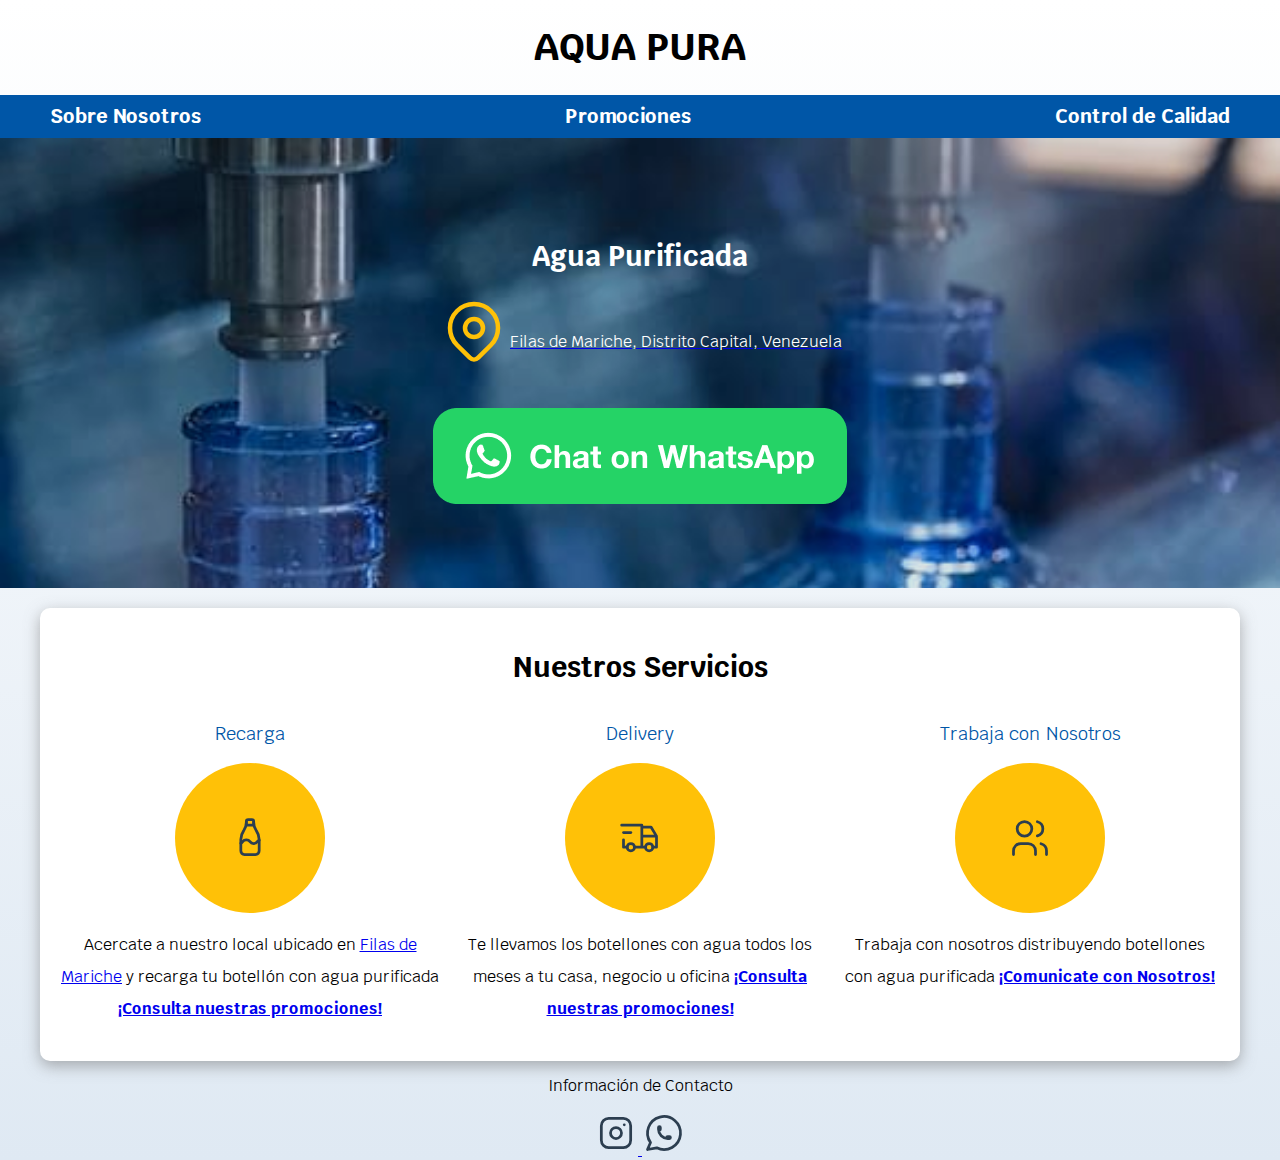
<file: index.html>
<!DOCTYPE html>
<html lang="en">
<head>
    <meta charset="UTF-8">
    <meta http-equiv="X-UA-Compatible" content="IE=edge">
    <meta name="viewport" content="width=device-width, initial-scale=1.0">
    <title>💧AQUA PURA</title>
    <link rel="preload" href="css/normalize.css" as="style">
    <link rel="stylesheet" href="css/normalize.css">
    <link href="https://fonts.googleapis.com/css2?family=Krub:wght@400;700&display=swap" rel="stylesheet">
    <link rel="preload" href="css/styles.css" as="style">
    <link href="css/styles.css" rel="stylesheet">
</head>
<body>
    <header>
        <h1 class="titulo">AQUA PURA</h1>
    </header>

    <div class="nav-bg">
        <nav class="navegacion-principal contenedor">
            <a href="index.html">Sobre Nosotros</a>
            <a href="promociones.html">Promociones</a>
            <a href="controlDeCalidad.html">Control de Calidad</a>
        </nav>
    </div>

    <section class="hero">
        <div class="contenido-hero">
            <h2>Agua Purificada</h2>
            <div class="ubicacion">
                <svg xmlns="http://www.w3.org/2000/svg" class="icon icon-tabler icon-tabler-map-pin" width="72" height="72" viewBox="0 0 24 24" stroke-width="1.5" stroke="#FFC107" fill="none" stroke-linecap="round" stroke-linejoin="round">
                    <path stroke="none" d="M0 0h24v24H0z" fill="none"/>
                    <circle cx="12" cy="11" r="3" />
                    <path d="M17.657 16.657l-4.243 4.243a2 2 0 0 1 -2.827 0l-4.244 -4.243a8 8 0 1 1 11.314 0z" />
                </svg>
                <a href="https://www.google.com.ar/maps/place/Abasto+y+fruteria+yoleami+93/@10.4609835,-66.7623302,17z/data=!4m6!3m5!1s0x8c2a57b14307d957:0xc8fcc3d9de5b5a33!8m2!3d10.4609782!4d-66.7597553!16s%2Fg%2F11j4dcszvj">
                    <p>Filas de Mariche, Distrito Capital, Venezuela</p>
                </a>
                
            </div>
            <a aria-label="Chat on WhatsApp" href="https://wa.me/584120174311?text=Me%20interesa%20tener%20mas%20informacion%20por%20favor."><img alt="Chat on WhatsApp" src="/img/WhatsAppButtonGreenLarge.png"/></a>
        </div>
    </section>

<main class="contenedor sombra">
        <h2>Nuestros Servicios</h2>

        <div class="servicios">

            <section class="servicio">
                <h3>Recarga</h3>
                <div class="iconos">
                    <svg xmlns="http://www.w3.org/2000/svg" class="icon icon-tabler icon-tabler-bottle" width="44" height="44" viewBox="0 0 24 24" stroke-width="1.5" stroke="#2c3e50" fill="none" stroke-linecap="round" stroke-linejoin="round">
                        <path stroke="none" d="M0 0h24v24H0z" fill="none"/>
                        <path d="M10 5h4v-2a1 1 0 0 0 -1 -1h-2a1 1 0 0 0 -1 1v2z" />
                        <path d="M14 3.5c0 1.626 .507 3.212 1.45 4.537l.05 .07a8.093 8.093 0 0 1 1.5 4.694v6.199a2 2 0 0 1 -2 2h-6a2 2 0 0 1 -2 -2v-6.2c0 -1.682 .524 -3.322 1.5 -4.693l.05 -.07a7.823 7.823 0 0 0 1.45 -4.537" />
                        <path d="M7 14.803a2.4 2.4 0 0 0 1 -.803a2.4 2.4 0 0 1 2 -1a2.4 2.4 0 0 1 2 1a2.4 2.4 0 0 0 2 1a2.4 2.4 0 0 0 2 -1a2.4 2.4 0 0 1 1 -.805" />
                    </svg>
                </div>
                <p>Acercate a nuestro local ubicado en <a href="https://www.google.com.ar/maps/place/Abasto+y+fruteria+yoleami+93/@10.4609835,-66.7623302,17z/data=!4m6!3m5!1s0x8c2a57b14307d957:0xc8fcc3d9de5b5a33!8m2!3d10.4609782!4d-66.7597553!16s%2Fg%2F11j4dcszvj">Filas de Mariche</a> y recarga tu botellón con agua purificada <a href="/promociones.html"><b>¡Consulta nuestras promociones!</b></a></p>
            </section>

            <section class="servicio">
                <h3>Delivery</h3>
                <div class="iconos">
                    <svg xmlns="http://www.w3.org/2000/svg" class="icon icon-tabler icon-tabler-truck-delivery" width="44" height="44" viewBox="0 0 24 24" stroke-width="1.5" stroke="#2c3e50" fill="none" stroke-linecap="round" stroke-linejoin="round">
                        <path stroke="none" d="M0 0h24v24H0z" fill="none"/>
                        <path d="M7 17m-2 0a2 2 0 1 0 4 0a2 2 0 1 0 -4 0" />
                        <path d="M17 17m-2 0a2 2 0 1 0 4 0a2 2 0 1 0 -4 0" />
                        <path d="M5 17h-2v-4m-1 -8h11v12m-4 0h6m4 0h2v-6h-8m0 -5h5l3 5" />
                        <path d="M3 9l4 0" />
                    </svg>
                </div>
                <p>Te llevamos los botellones con agua todos los meses a tu casa, negocio u oficina <a href="/promociones.html"><b>¡Consulta nuestras promociones!</b></a></p>
            </section>

            <section class="servicio">
                <h3>Trabaja con Nosotros</h3>
                <div class="iconos">                    
                    <svg xmlns="http://www.w3.org/2000/svg" class="icon icon-tabler icon-tabler-users" width="44" height="44" viewBox="0 0 24 24" stroke-width="1.5" stroke="#2c3e50" fill="none" stroke-linecap="round" stroke-linejoin="round">
                        <path stroke="none" d="M0 0h24v24H0z" fill="none"/>
                        <path d="M9 7m-4 0a4 4 0 1 0 8 0a4 4 0 1 0 -8 0" />
                        <path d="M3 21v-2a4 4 0 0 1 4 -4h4a4 4 0 0 1 4 4v2" />
                        <path d="M16 3.13a4 4 0 0 1 0 7.75" />
                        <path d="M21 21v-2a4 4 0 0 0 -3 -3.85" />
                    </svg>
                </div>
                <p>Trabaja con nosotros distribuyendo botellones con agua purificada 
                    <a aria-label="Chat on WhatsApp" href="https://wa.me/5491134483476"><b>¡Comunicate con Nosotros!</b></a>
                </p>
            </section>
        </div> <!-- .servicios -->

</main>

    <footer class="footer">
        <p>Información de Contacto</p>
        <div>
            <a href="https://www.instagram.com/aquapura_filasdemariches/" class="icono-footer">
                <svg xmlns="http://www.w3.org/2000/svg" class="icon icon-tabler icon-tabler-brand-instagram" width="44" height="44" viewBox="0 0 24 24" stroke-width="1.5" stroke="#2c3e50" fill="none" stroke-linecap="round" stroke-linejoin="round">
                    <path stroke="none" d="M0 0h24v24H0z" fill="none"/>
                    <path d="M4 4m0 4a4 4 0 0 1 4 -4h8a4 4 0 0 1 4 4v8a4 4 0 0 1 -4 4h-8a4 4 0 0 1 -4 -4z" />
                    <path d="M12 12m-3 0a3 3 0 1 0 6 0a3 3 0 1 0 -6 0" />
                    <path d="M16.5 7.5l0 .01" />
                </svg>
            </a>
            <a href="https://wa.me/584120174311?text=Me%20interesa%20tener%20mas%20informacion%20por%20favor." class="icono-footer">
                <svg xmlns="http://www.w3.org/2000/svg" class="icon icon-tabler icon-tabler-brand-whatsapp" width="44" height="44" viewBox="0 0 24 24" stroke-width="1.5" stroke="#2c3e50" fill="none" stroke-linecap="round" stroke-linejoin="round">
                    <path stroke="none" d="M0 0h24v24H0z" fill="none"/>
                    <path d="M3 21l1.65 -3.8a9 9 0 1 1 3.4 2.9l-5.05 .9" />
                    <path d="M9 10a.5 .5 0 0 0 1 0v-1a.5 .5 0 0 0 -1 0v1a5 5 0 0 0 5 5h1a.5 .5 0 0 0 0 -1h-1a.5 .5 0 0 0 0 1" />
                </svg>
            </a>
        </div>
    </footer>

</body>
</html>
</file>
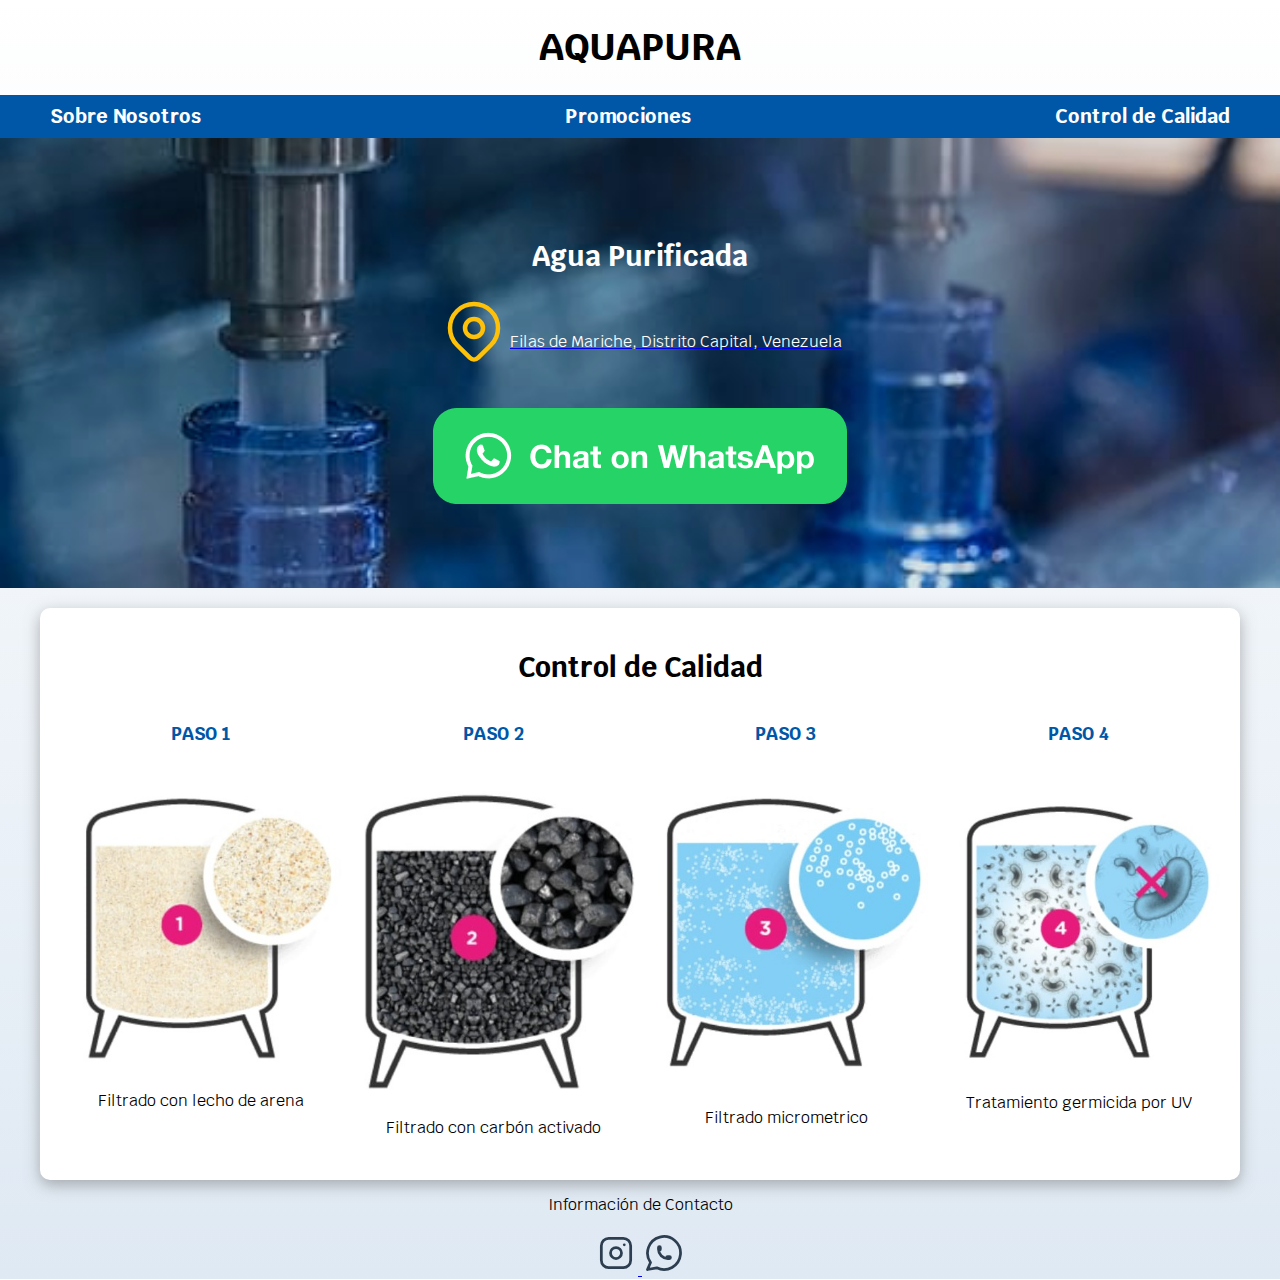
<file: controlDeCalidad.html>
<!DOCTYPE html>
<html lang="en">
<head>
    <meta charset="UTF-8">
    <meta http-equiv="X-UA-Compatible" content="IE=edge">
    <meta name="viewport" content="width=device-width, initial-scale=1.0">
    <title>💧AQUAPURA</title>
    <link rel="preload" href="css/normalize.css" as="style">
    <link rel="stylesheet" href="css/normalize.css">
    <link href="https://fonts.googleapis.com/css2?family=Krub:wght@400;700&display=swap" rel="stylesheet">
    <link rel="preload" href="css/styles.css" as="style">
    <link href="css/styles.css" rel="stylesheet">
</head>

<body>
    <header>
        <h1 class="titulo">AQUAPURA</h1>
    </header>
    <div class="nav-bg">
        <nav class="navegacion-principal contenedor">
            <a href="index.html">Sobre Nosotros</a>
            <a href="promociones.html">Promociones</a>
            <a href="controlDeCalidad.html">Control de Calidad</a>
        </nav>
    </div>

    <section class="hero">
        <div class="contenido-hero">
            <h2>Agua Purificada</h2>
            <div class="ubicacion">
                <svg xmlns="http://www.w3.org/2000/svg" class="icon icon-tabler icon-tabler-map-pin" width="72" height="72" viewBox="0 0 24 24" stroke-width="1.5" stroke="#FFC107" fill="none" stroke-linecap="round" stroke-linejoin="round">
                    <path stroke="none" d="M0 0h24v24H0z" fill="none"/>
                    <circle cx="12" cy="11" r="3" />
                    <path d="M17.657 16.657l-4.243 4.243a2 2 0 0 1 -2.827 0l-4.244 -4.243a8 8 0 1 1 11.314 0z" />
                </svg>
                <a href="https://www.google.com.ar/maps/place/Abasto+y+fruteria+yoleami+93/@10.4609835,-66.7623302,17z/data=!4m6!3m5!1s0x8c2a57b14307d957:0xc8fcc3d9de5b5a33!8m2!3d10.4609782!4d-66.7597553!16s%2Fg%2F11j4dcszvj">
                    <p>Filas de Mariche, Distrito Capital, Venezuela</p>
                </a>
                
            </div>
            <a aria-label="Chat on WhatsApp" href="https://wa.me/584120174311?text=Me%20interesa%20tener%20mas%20informacion%20por%20favor."><img alt="Chat on WhatsApp" src="/img/WhatsAppButtonGreenLarge.png"/></a>
        </div>
    </section>
<main class="contenedor sombra">
    
    <h2>Control de Calidad</h2>

    <div class="qcs">

        <section class="qc">
            <h3>PASO 1</h3>
            <div class="iconos">
                <img src="/img/paso1.jpg">
            </div>
            <p>Filtrado con lecho de arena</p>
        </section>

        <section class="qc">
            <h3>PASO 2</h3>
            <div class="iconos">
                <img src="/img/paso2.jpg">
            </div>
            <p>Filtrado con carbón activado</p>
        </section>

        <section class="qc">
            <h3>PASO 3</h3>
            <div class="iconos">
                <img src="/img/paso3.jpg">
            </div>
            <p>Filtrado micrometrico</p>
        </section>

        <section class="qc">
            <h3>PASO 4</h3>
            <div class="iconos">
                <img src="/img/paso4.jpg">
            </div>
            <p>Tratamiento germicida por UV</p>
        </section>

    </div> <!-- .control de calidad -->
</main>


    <footer class="footer">
        <p>Información de Contacto</p>
        <div>
            <a href="https://www.instagram.com/aquapura_filasdemariches/" class="icono-footer">
                <svg xmlns="http://www.w3.org/2000/svg" class="icon icon-tabler icon-tabler-brand-instagram" width="44" height="44" viewBox="0 0 24 24" stroke-width="1.5" stroke="#2c3e50" fill="none" stroke-linecap="round" stroke-linejoin="round">
                    <path stroke="none" d="M0 0h24v24H0z" fill="none"/>
                    <path d="M4 4m0 4a4 4 0 0 1 4 -4h8a4 4 0 0 1 4 4v8a4 4 0 0 1 -4 4h-8a4 4 0 0 1 -4 -4z" />
                    <path d="M12 12m-3 0a3 3 0 1 0 6 0a3 3 0 1 0 -6 0" />
                    <path d="M16.5 7.5l0 .01" />
                </svg>
            </a>
            <a href="https://wa.me/584120174311?text=Me%20interesa%20tener%20mas%20informacion%20por%20favor." class="icono-footer">
                <svg xmlns="http://www.w3.org/2000/svg" class="icon icon-tabler icon-tabler-brand-whatsapp" width="44" height="44" viewBox="0 0 24 24" stroke-width="1.5" stroke="#2c3e50" fill="none" stroke-linecap="round" stroke-linejoin="round">
                    <path stroke="none" d="M0 0h24v24H0z" fill="none"/>
                    <path d="M3 21l1.65 -3.8a9 9 0 1 1 3.4 2.9l-5.05 .9" />
                    <path d="M9 10a.5 .5 0 0 0 1 0v-1a.5 .5 0 0 0 -1 0v1a5 5 0 0 0 5 5h1a.5 .5 0 0 0 0 -1h-1a.5 .5 0 0 0 0 1" />
                </svg>
            </a>
        </div>
    </footer>

</body>
</html>
</file>
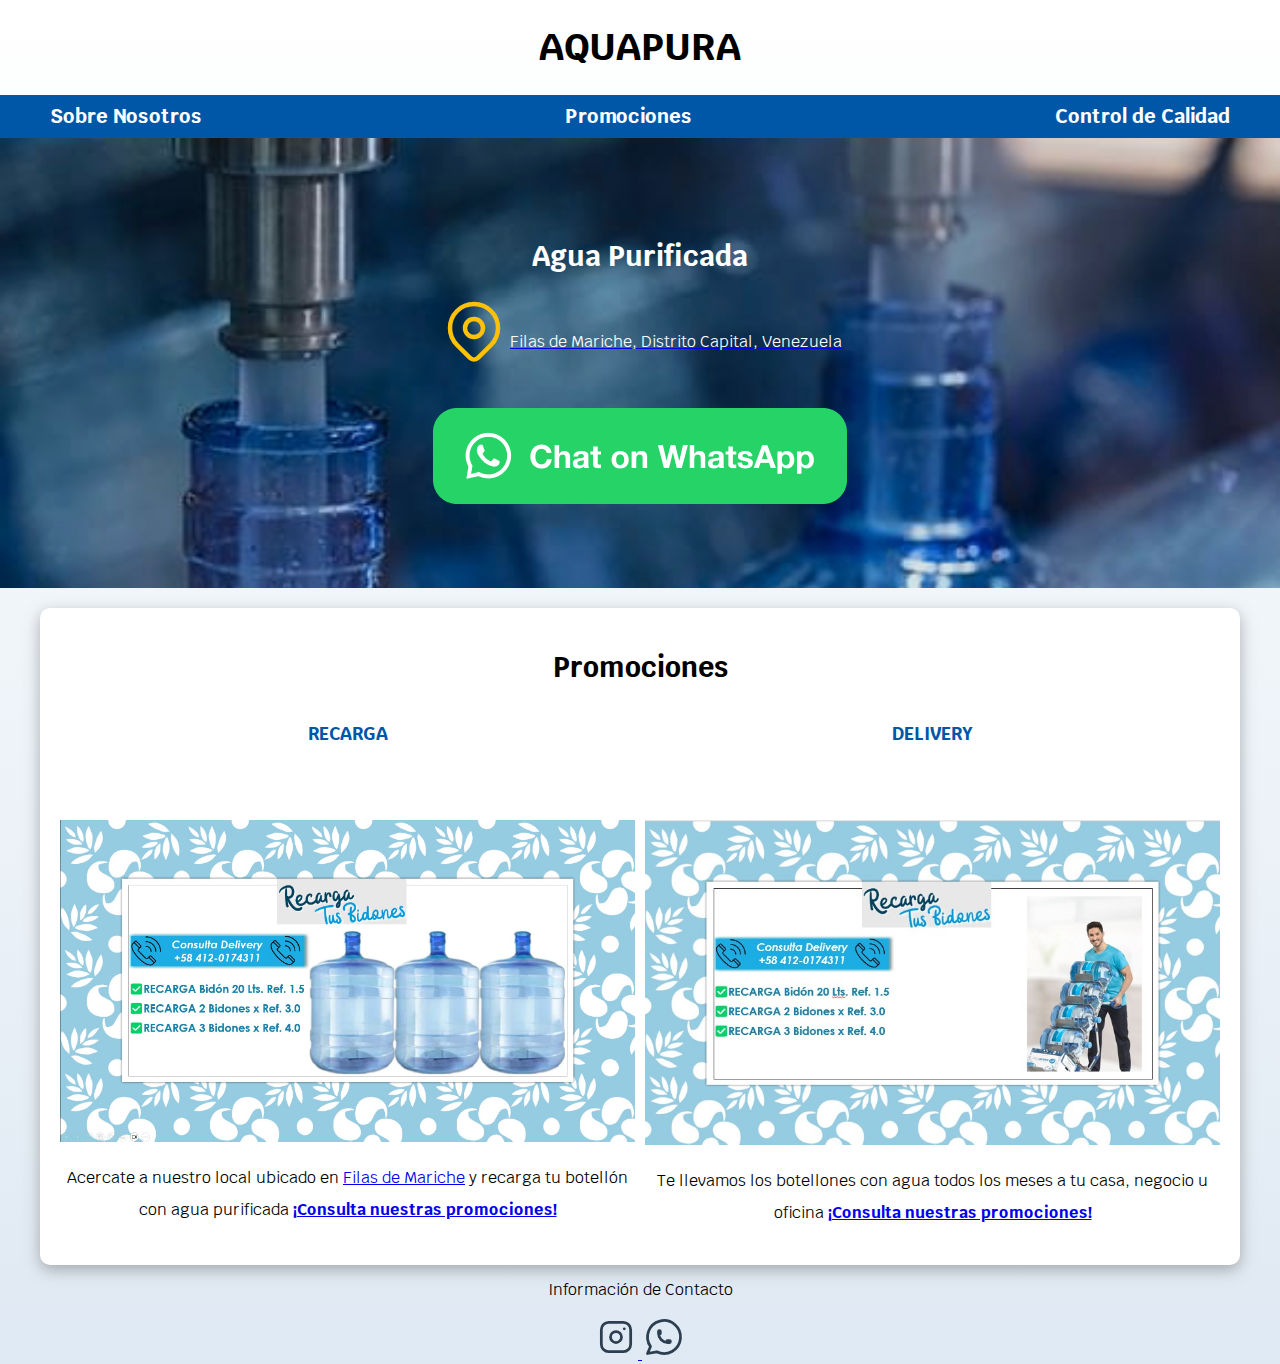
<file: promociones.html>
<!DOCTYPE html>
<html lang="en">
<head>
    <meta charset="UTF-8">
    <meta http-equiv="X-UA-Compatible" content="IE=edge">
    <meta name="viewport" content="width=device-width, initial-scale=1.0">
    <title>💧AQUAPURA</title>
    <link rel="preload" href="css/normalize.css" as="style">
    <link rel="stylesheet" href="css/normalize.css">
    <link href="https://fonts.googleapis.com/css2?family=Krub:wght@400;700&display=swap" rel="stylesheet">
    <link rel="preload" href="css/styles.css" as="style">
    <link href="css/styles.css" rel="stylesheet">
</head>
<body>
    <header>
        <h1 class="titulo">AQUAPURA</h1>
    </header>

    <div class="nav-bg">
        <nav class="navegacion-principal contenedor">
            <a href="index.html">Sobre Nosotros</a>
            <a href="promociones.html">Promociones</a>
            <a href="controlDeCalidad.html">Control de Calidad</a>
        </nav>
    </div>

    <section class="hero">
        <div class="contenido-hero">
            <h2>Agua Purificada</h2>
            <div class="ubicacion">
                <svg xmlns="http://www.w3.org/2000/svg" class="icon icon-tabler icon-tabler-map-pin" width="72" height="72" viewBox="0 0 24 24" stroke-width="1.5" stroke="#FFC107" fill="none" stroke-linecap="round" stroke-linejoin="round">
                    <path stroke="none" d="M0 0h24v24H0z" fill="none"/>
                    <circle cx="12" cy="11" r="3" />
                    <path d="M17.657 16.657l-4.243 4.243a2 2 0 0 1 -2.827 0l-4.244 -4.243a8 8 0 1 1 11.314 0z" />
                </svg>
                <a href="https://www.google.com.ar/maps/place/Abasto+y+fruteria+yoleami+93/@10.4609835,-66.7623302,17z/data=!4m6!3m5!1s0x8c2a57b14307d957:0xc8fcc3d9de5b5a33!8m2!3d10.4609782!4d-66.7597553!16s%2Fg%2F11j4dcszvj">
                    <p>Filas de Mariche, Distrito Capital, Venezuela</p>
                </a>
                
            </div>
            <a aria-label="Chat on WhatsApp" href="https://wa.me/584120174311?text=Me%20interesa%20tener%20mas%20informacion%20por%20favor."><img alt="Chat on WhatsApp" src="/img/WhatsAppButtonGreenLarge.png"/></a>
        </div>
    </section>

<main class="contenedor sombra">
        <h2>Promociones</h2>
        
        <div class="promociones">

            <section class="promocion">
                <h3>RECARGA</h3>
                <div class="iconos">
                    <img src="/img/promo1.jpg"/>
                </div>
                <p>Acercate a nuestro local ubicado en <a href="https://www.google.com.ar/maps/place/Abasto+y+fruteria+yoleami+93/@10.4609835,-66.7623302,17z/data=!4m6!3m5!1s0x8c2a57b14307d957:0xc8fcc3d9de5b5a33!8m2!3d10.4609782!4d-66.7597553!16s%2Fg%2F11j4dcszvj">Filas de Mariche</a> y recarga tu botellón con agua purificada <a href="/promociones.html"><b>¡Consulta nuestras promociones!</b></a></p>
            </section>

            <section class="promocion">
                <h3>DELIVERY</h3>
                <div class="iconos">
                    <img src="/img/delivery.jpg"/>
                </div>
                <p>Te llevamos los botellones con agua todos los meses a tu casa, negocio u oficina <a href="/promociones.html"><b>¡Consulta nuestras promociones!</b></a></p>
            </section>
        </div> <!-- .promociones -->


</main>

    <footer class="footer">
        <p>Información de Contacto</p>
        <div>
            <a href="https://www.instagram.com/aquapura_filasdemariches/" class="icono-footer">
                <svg xmlns="http://www.w3.org/2000/svg" class="icon icon-tabler icon-tabler-brand-instagram" width="44" height="44" viewBox="0 0 24 24" stroke-width="1.5" stroke="#2c3e50" fill="none" stroke-linecap="round" stroke-linejoin="round">
                    <path stroke="none" d="M0 0h24v24H0z" fill="none"/>
                    <path d="M4 4m0 4a4 4 0 0 1 4 -4h8a4 4 0 0 1 4 4v8a4 4 0 0 1 -4 4h-8a4 4 0 0 1 -4 -4z" />
                    <path d="M12 12m-3 0a3 3 0 1 0 6 0a3 3 0 1 0 -6 0" />
                    <path d="M16.5 7.5l0 .01" />
                </svg>
            </a>
            <a href="https://wa.me/584120174311?text=Me%20interesa%20tener%20mas%20informacion%20por%20favor." class="icono-footer">
                <svg xmlns="http://www.w3.org/2000/svg" class="icon icon-tabler icon-tabler-brand-whatsapp" width="44" height="44" viewBox="0 0 24 24" stroke-width="1.5" stroke="#2c3e50" fill="none" stroke-linecap="round" stroke-linejoin="round">
                    <path stroke="none" d="M0 0h24v24H0z" fill="none"/>
                    <path d="M3 21l1.65 -3.8a9 9 0 1 1 3.4 2.9l-5.05 .9" />
                    <path d="M9 10a.5 .5 0 0 0 1 0v-1a.5 .5 0 0 0 -1 0v1a5 5 0 0 0 5 5h1a.5 .5 0 0 0 0 -1h-1a.5 .5 0 0 0 0 1" />
                </svg>
            </a>
        </div>
    </footer>

</body>
</html>
</file>
<file: css/styles.css>
:root{
    --blanco:#FFFFFF;
    --negro:#212121;
    --primario:#FFC107;
    --secundario:#0056a7;
    --gris:#757575;
    --grisClaro:#DFE9F3;
}

/* Globales */

html {
    font-size: 62.5%;
    box-sizing: border-box; /*snipet*/
    /* Hack para box model */
    scroll-snap-type: y mandatory;
}

*,*:before,*:after { /*snipet*/
    box-sizing: inherit;
}

body {
    font-size: 16px; /* 1rem = 10px */
    font-family:'Krub',sans-serif;
    background-image: linear-gradient(to top, var(--grisClaro) 0%, var(--blanco) 100%);
}

.contenedor {
    max-width: 120rem;
    margin:0 auto;
}

.boton {
    background-color: var(--secundario);
    color: var(--blanco);
    padding: 1rem 3rem;
    margin-top: 1 rem;
    font-size: 2rem;
    text-decoration: none;
    text-transform: uppercase;
    font-weight: bold;
    border-radius: .5rem;
    width: 90%;
    text-align: center;
    border: none;
}

@media (min-width:768px) {
    .boton {
        width: auto;
    }
}

.boton:hover {
    cursor: pointer;
}

.sombra {
box-shadow: 0px 5px 15px 0px rgba(112,112,112,0.54);
background-color: var(--blanco);
padding: 2rem;
border-radius: 1rem;
}

/* Tipografía */

h1 {
    font-size: 3.8rem;
}

h2 {
    font-size: 2.8rem;
}

h3{
    font-size: 1.8rem;
}

h1, h2, h3 {
    text-align: center;
}

img {
    padding-top:10%
}

/* Titulos */

.titulo span {
    font-size: 2rem;
}

/* Utilidades */
.w-sm-100 {
    width: 100%;
}

@media (min-width:768px) {
    .w-sm-100 {
        width: auto;
    }
}

.flex {
    display: flex;
}

.alinear-derecha {
    justify-content: flex-end;
}

/* Navegación Principal  */

.nav-bg{
    background-color:var(--secundario);
}

.navegacion-principal{
    display: flex;
    flex-direction: column;
}

@media (min-width:768px) {
    .navegacion-principal{
        flex-direction: row;
        justify-content: space-between;
    }
}

.navegacion-principal a {
    display: block;
    text-align: center;
    color:var(--blanco);
    text-decoration: none;
    font-size: 2rem;
    font-weight: bold;
    padding: 1rem;
}

.navegacion-principal a:hover {
    background-color: var(--primario);
    color: var(--negro);
}

/* Hero */

.hero {
    background-image: url(../img/hero.jpg);
    background-repeat: no-repeat;
    background-size: cover;
    height: 450px;
    position: relative;
    margin-bottom: 2rem;
}

.contenido-hero {
    position: absolute;
    background-color:rgba(0, 0, 0,0.7); /*Anterios*/
    background-color:rgb(0 0 0 /10%);
    width: 100%;
    height: 100%;

    /* Alinear horizontal y verticalemnte */
    display: flex;
    flex-direction: column;
    align-items: center;
    justify-content: center;
}

.contenido-hero h2, .contenido-hero p {
    color: var(--blanco);

}

.contenido-hero .ubicacion{
    display: flex;
    align-items:flex-end;
}

/* Servicios */
@media (min-width:768px) {
    .servicios {
        display: grid;
        grid-template-columns: repeat(3, 1fr);
        column-gap: 1rem;
    }
}

.servicio {
 display: flex;
 flex-direction: column;
 align-items: center;

}

.servicio h3 {
    color: var(--secundario);
    font-weight: normal;
}

.servicio p {
    line-height: 2;
    text-align: center;
}

.servicio .iconos{
    height: 15rem;
    width: 15rem;
    background-color: var(--primario);
    border-radius: 50%;
    display: flex;
    justify-content: space-evenly;
    align-items: center;
}

/* promociones */
@media (min-width:768px) {
    .promociones {
        display: grid;
        grid-template-columns: repeat(2, 1fr);
        column-gap: 1rem;
    }
}

.promocion {
 display: flex;
 flex-direction: column;
 align-items: center;

}

.promocion h3 {
    color: var(--secundario);
    font-weight: bold;
}

.promocion p {
    line-height: 2;
    text-align: center;
}

.promocion img {
    width: 100%;
}

/* control de calidad (qc) */
@media (min-width:768px) {
    .qcs {
        display: grid;
        grid-template-columns: repeat(4, 1fr);
        column-gap: 1rem;
    }
}

.qc {
 display: flex;
 flex-direction: column;
 align-items: center;

}

.qc h3 {
    color: var(--secundario);
    font-weight: bold;
}

.qc p {
    line-height: 2;
    text-align: center;
}

.qc img {
    width: 100%;
}

/* contacto */

.formulario {
    background-color: var(--gris);
    width: min(60rem, 100%); /**Min va a utilizar el valor mas pequeño**/
    margin: 0 auto;
    padding: 2rem;
    border-radius: 1rem;

}

.formulario fieldset {
    border: none;
}

.formulario legend {
    text-align: center;
    font-size: 1.8rem;
    text-transform: uppercase;
    font-weight: 700;
    margin-bottom: 2rem;
    color: var(--primario);
}

@media (min-width:768px) {
    .contenedor-campos {
        display: grid;
        grid-template-columns: repeat(2, 1fr);
        grid-template-rows: auto auto 20rem;
        column-gap: 1rem;
    }   
}

.campo:nth-child(3), .campo:nth-child(4) {
    grid-column: 1 / 3;
}

.campo{
    margin-bottom: 1rem;
}

.campo label {
    color: var(--blanco);
    font-weight: bold;
    margin-bottom: .5rem;
    display: block;
}

.campo textarea {
    height: 15rem;
}

.input-text {
    width: 100%;
    border: none;
    padding: 1.5rem;
    border-radius: .5rem;
}

.footer {
    text-align: center;
}
</file>
